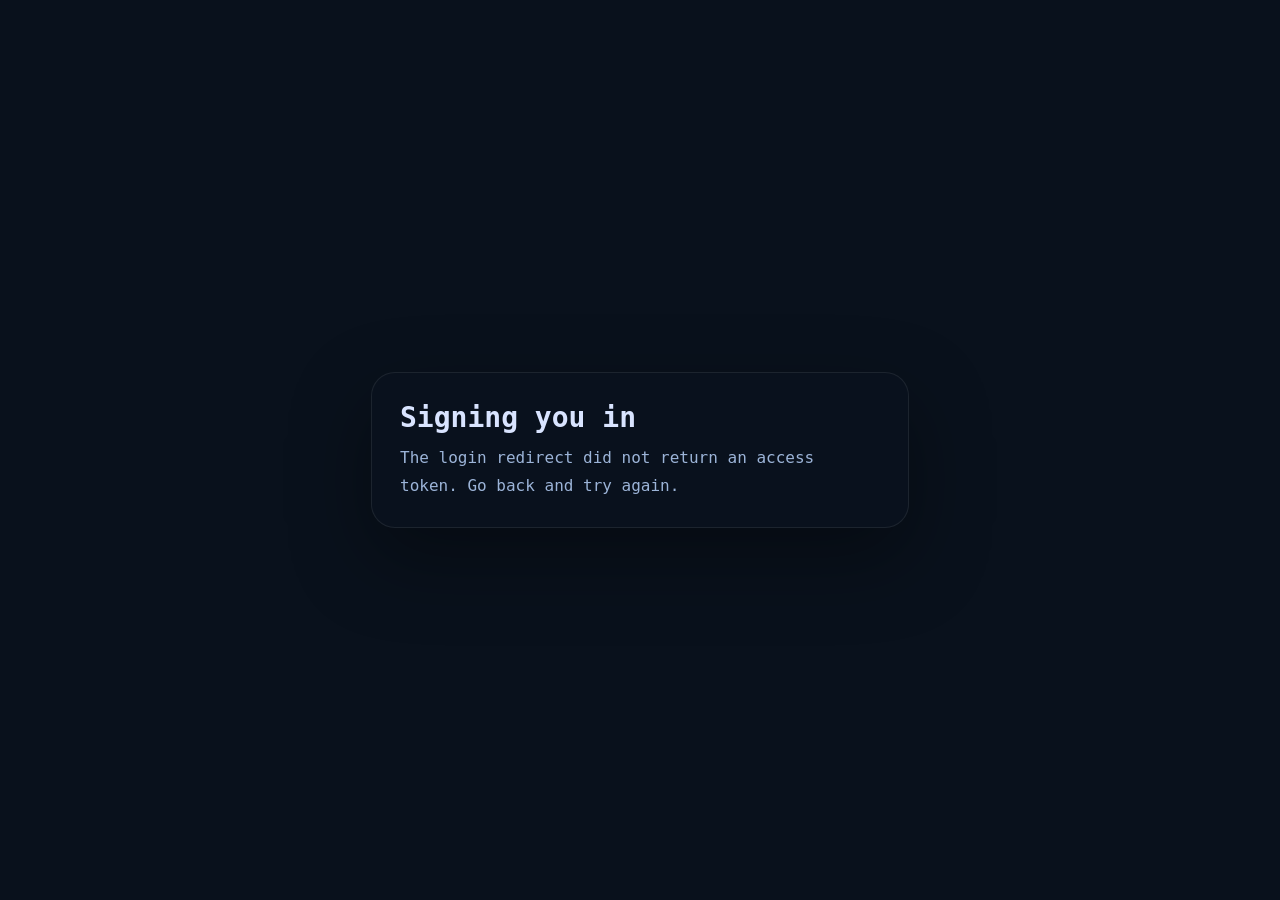
<file: frontend/auth/callback.html>
<!DOCTYPE html>
<html lang="en">
<head>
<meta charset="UTF-8"/>
<meta name="viewport" content="width=device-width,initial-scale=1"/>
<title>PostFreely Auth</title>
<style>
  body {
    margin: 0;
    min-height: 100vh;
    display: grid;
    place-items: center;
    background: #09111c;
    color: #d9e4ff;
    font-family: ui-monospace, SFMono-Regular, Menlo, Consolas, monospace;
  }
  .card {
    width: min(480px, calc(100vw - 32px));
    padding: 28px;
    border-radius: 24px;
    border: 1px solid rgba(255,255,255,0.08);
    background: rgba(10, 18, 30, 0.86);
    box-shadow: 0 30px 80px rgba(0, 0, 0, 0.36);
  }
  h1 { margin: 0 0 10px; font-size: 28px; }
  p { margin: 0; color: #9cb4d8; line-height: 1.7; }
</style>
</head>
<body>
  <div class="card">
    <h1>Signing you in</h1>
    <p id="auth-msg">PostFreely is finishing the secure redirect and restoring your workspace.</p>
  </div>
<script>
  const SESSION_KEY = 'postfreely.session.v1';
  const msg = document.getElementById('auth-msg');
  const params = new URLSearchParams(window.location.hash.replace(/^#/, ''));
  const accessToken = params.get('access_token') || '';
  const refreshToken = params.get('refresh_token') || '';
  const expiresAt = Number(params.get('expires_at') || 0);
  const expiresIn = Number(params.get('expires_in') || 0);

  if (!accessToken) {
    msg.textContent = 'The login redirect did not return an access token. Go back and try again.';
  } else {
    localStorage.setItem(SESSION_KEY, JSON.stringify({
      access_token: accessToken,
      refresh_token: refreshToken,
      expires_at: expiresAt,
      expires_in: expiresIn,
      token_type: params.get('token_type') || 'bearer',
    }));
    window.location.replace('/');
  }
</script>
</body>
</html>
</file>
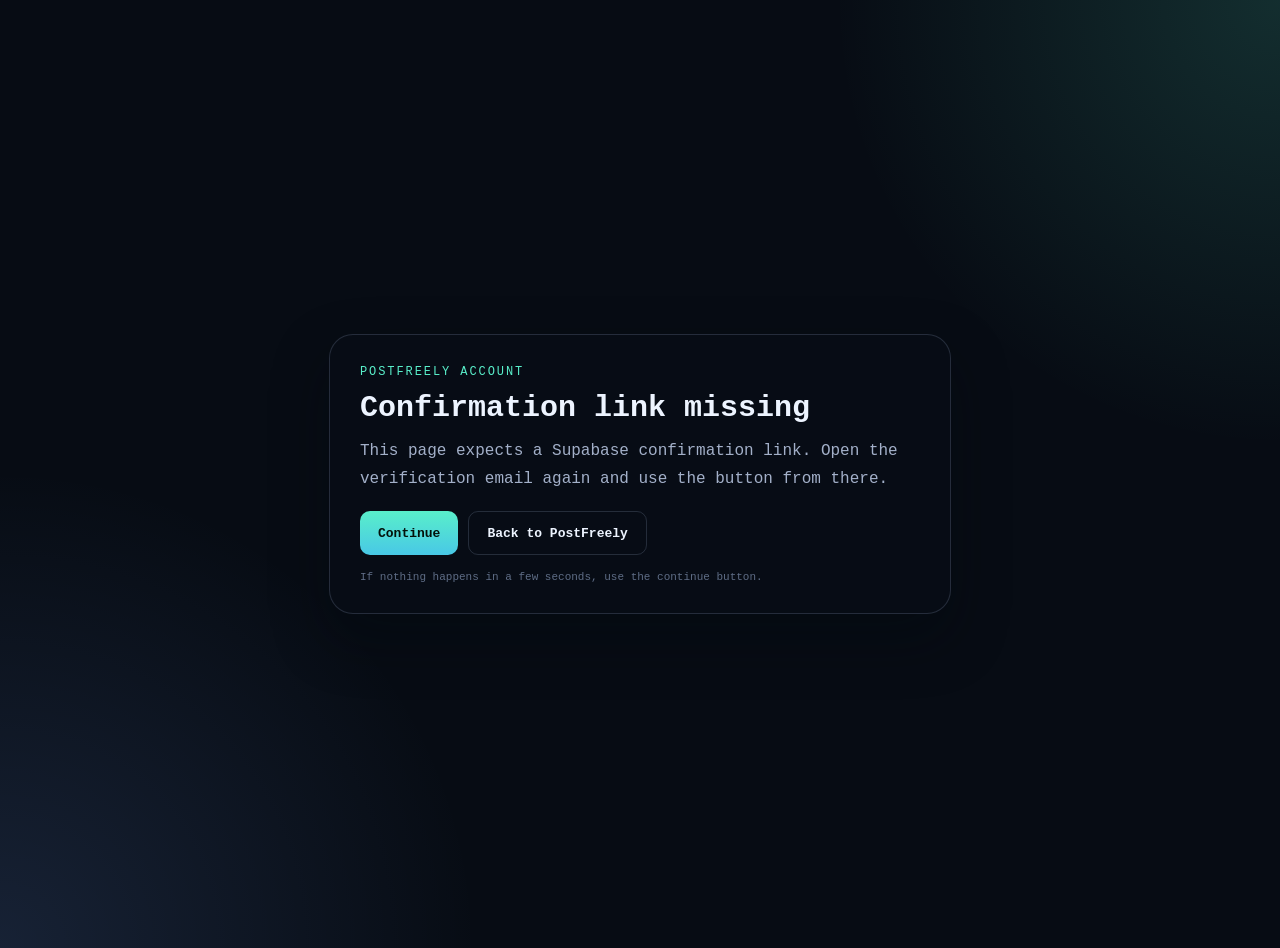
<file: frontend/auth/confirm.html>
<!DOCTYPE html>
<html lang="en">
<head>
<meta charset="UTF-8"/>
<meta name="viewport" content="width=device-width,initial-scale=1"/>
<title>Confirm your PostFreely account</title>
<style>
  :root {
    color-scheme: dark;
  }
  body {
    margin: 0;
    min-height: 100vh;
    display: grid;
    place-items: center;
    padding: 24px;
    background:
      radial-gradient(circle at top right, rgba(89, 239, 202, 0.15), transparent 28%),
      radial-gradient(circle at bottom left, rgba(121, 167, 255, 0.14), transparent 30%),
      #070c14;
    color: #edf4ff;
    font-family: "JetBrains Mono", ui-monospace, SFMono-Regular, Menlo, Consolas, monospace;
  }
  .card {
    width: min(560px, calc(100vw - 32px));
    padding: 30px;
    border-radius: 24px;
    border: 1px solid rgba(171, 192, 228, 0.18);
    background: rgba(8, 13, 22, 0.82);
    box-shadow: 0 24px 56px rgba(4, 8, 14, 0.36);
  }
  .kicker {
    color: #59efca;
    font-size: 12px;
    letter-spacing: 0.16em;
    text-transform: uppercase;
    margin-bottom: 12px;
  }
  h1 {
    margin: 0 0 12px;
    font-size: 30px;
    line-height: 1.15;
  }
  p {
    margin: 0 0 12px;
    color: #a3b0c9;
    line-height: 1.75;
  }
  .actions {
    display: flex;
    flex-wrap: wrap;
    gap: 10px;
    margin-top: 18px;
  }
  .btn {
    display: inline-flex;
    align-items: center;
    justify-content: center;
    min-height: 42px;
    padding: 0 18px;
    border-radius: 10px;
    text-decoration: none;
    font-size: 13px;
    font-weight: 700;
    cursor: pointer;
  }
  .btn-primary {
    border: none;
    background: linear-gradient(180deg, #59efca, #48c8e6);
    color: #04110b;
  }
  .btn-ghost {
    border: 1px solid rgba(171, 192, 228, 0.18);
    color: #edf4ff;
    background: transparent;
  }
  .fine {
    font-size: 11px;
    color: #5f6d86;
    margin-top: 16px;
  }
</style>
</head>
<body>
  <div class="card">
    <div class="kicker">PostFreely account</div>
    <h1 id="title">Confirming your email</h1>
    <p id="message">We are handing the verification link back to Supabase so it can finish the secure sign-in flow.</p>
    <div class="actions" id="actions" style="display:none">
      <a class="btn btn-primary" id="continue-btn" href="/">Continue</a>
      <a class="btn btn-ghost" href="/">Back to PostFreely</a>
    </div>
    <div class="fine">If nothing happens in a few seconds, use the continue button.</div>
  </div>
<script>
  const title = document.getElementById('title');
  const message = document.getElementById('message');
  const actions = document.getElementById('actions');
  const continueBtn = document.getElementById('continue-btn');
  const params = new URLSearchParams(window.location.search);
  const confirmationUrl = params.get('confirmation_url') || '';

  if (!confirmationUrl) {
    title.textContent = 'Confirmation link missing';
    message.textContent = 'This page expects a Supabase confirmation link. Open the verification email again and use the button from there.';
    actions.style.display = 'flex';
  } else {
    continueBtn.href = confirmationUrl;
    actions.style.display = 'flex';
    setTimeout(() => {
      window.location.replace(confirmationUrl);
    }, 900);
  }
</script>
</body>
</html>
</file>
